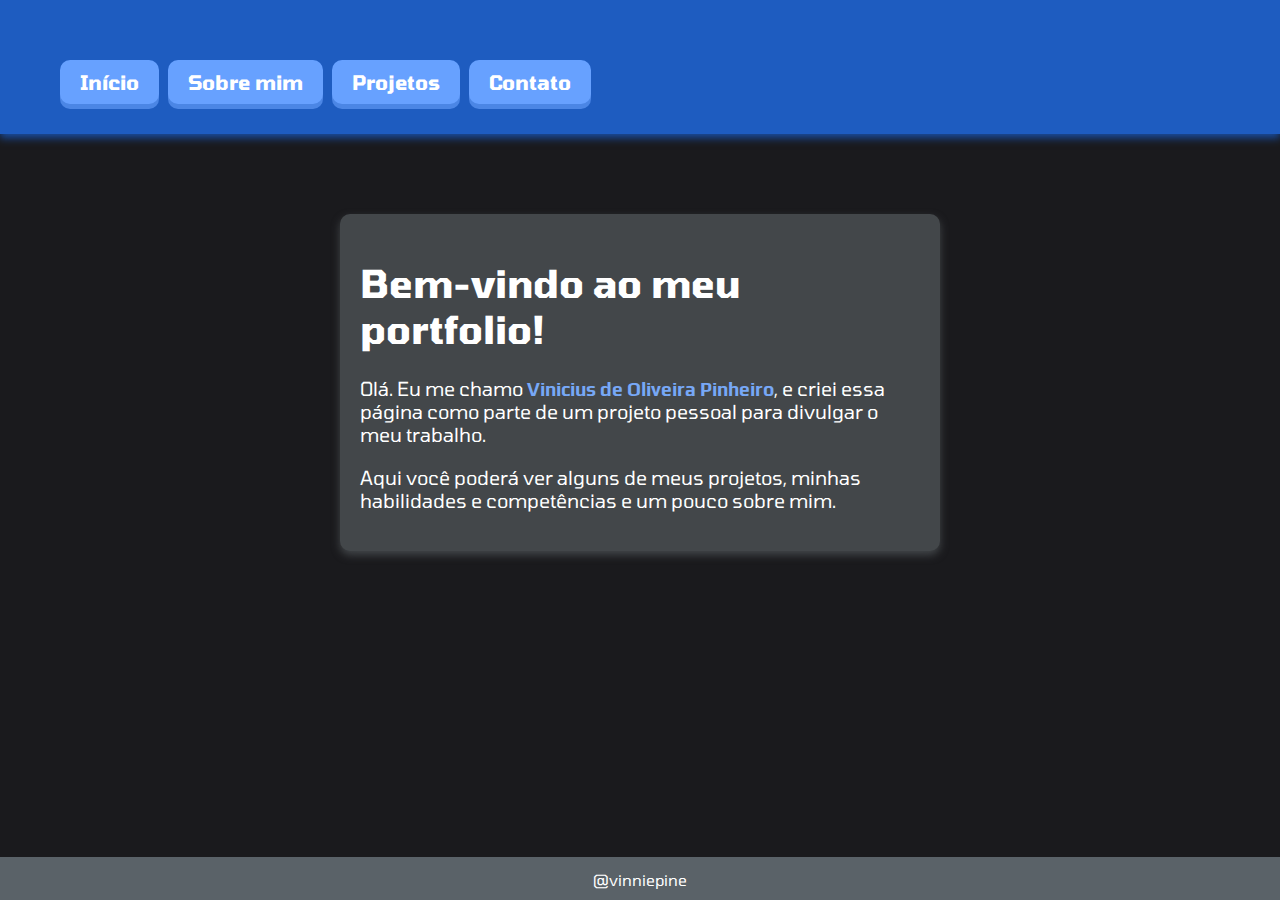
<file: index.html>
<!DOCTYPE html>
<html lang="en">
<head>
    <meta charset="UTF-8">
    <meta name="viewport" content="width=device-width, initial-scale=1.0">
    <title>Portfolio</title>
    <link rel="stylesheet" href="style.css">
    <link href="https://fonts.googleapis.com/css2?family=Tomorrow&family=Agdasima&family=Play" rel="stylesheet">
</head>
<body class="frontPage">
    <header>
      <div style="text-align: left;" class="headerButtonDiv">
        <a class="headerButton" href="index.html" id="homeButton">Início</a>
        <a class="headerButton" href="sobre_mim.html">Sobre mim</a>
        <a class="headerButton" href="projetos.html">Projetos</a>
        <a class="headerButton" href="contato.html">Contato</a>
      </div>
        </header>
    <section class="container">
        <h1>Bem-vindo ao meu portfolio!</h1>
        <p class="intro"> Olá. Eu me chamo <span class="highlight">Vinicius de Oliveira Pinheiro</span>, e criei essa página como parte de um projeto pessoal para divulgar o meu trabalho.</p>
        <p class="intro"> Aqui você poderá ver alguns de meus projetos, minhas habilidades e competências e um pouco sobre mim.</p>        
    </section>
    <footer>
        <a id="aFooter" href="https://github.com/vinniepine/">@vinniepine</a>
    </footer>
    </body> 
</body>
</file>
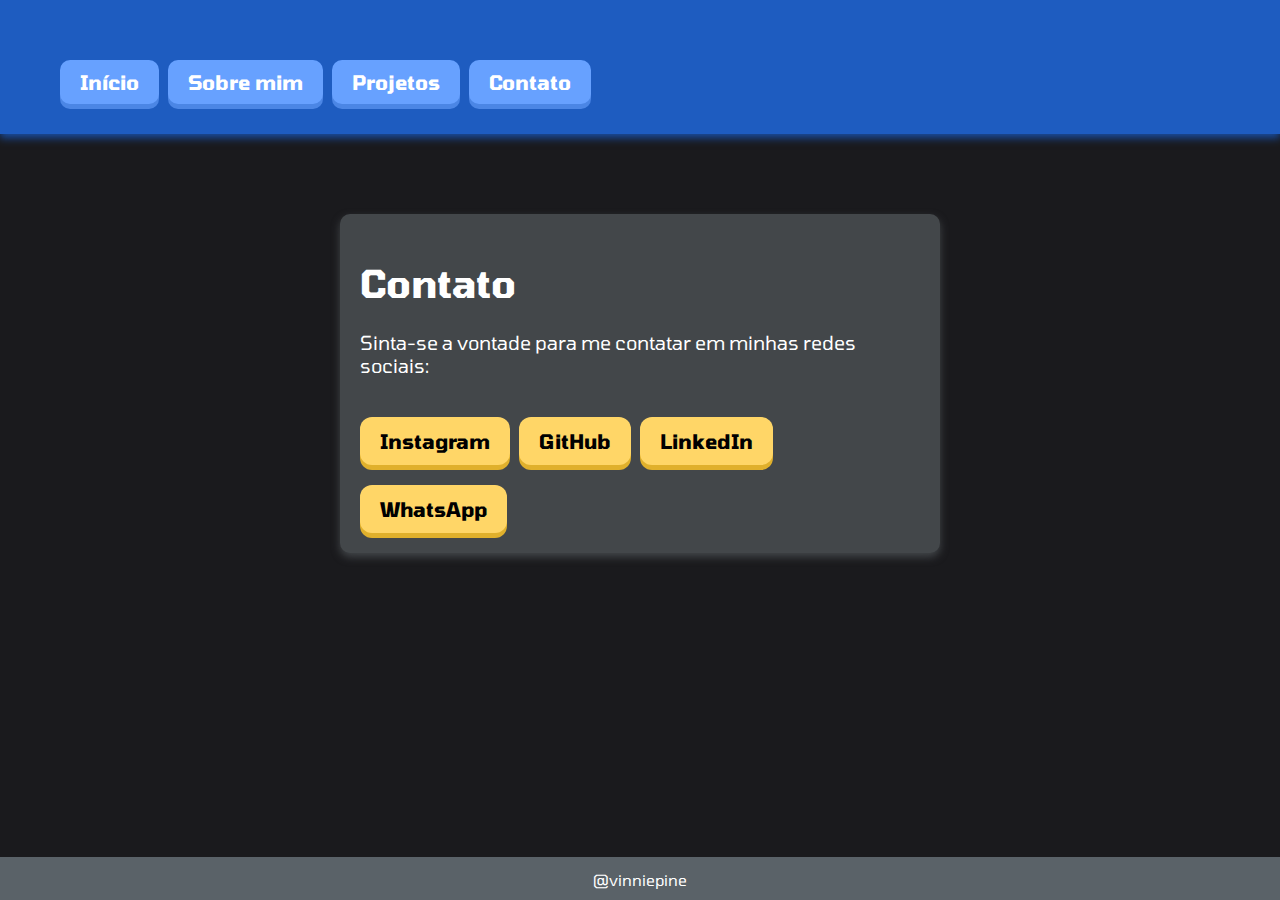
<file: contato.html>
<!DOCTYPE html>
<html lang="en">
<head>

    <meta charset="UTF-8">
    <meta name="viewport" content="width=device-width, initial-scale=1.0">
    <link rel="stylesheet" href="style.css">
    <link href="https://fonts.googleapis.com/css2?family=Tomorrow&family=Agdasima" rel="stylesheet">
</head>
<body class="projetos">
    <header>
        <div style="text-align: left;" class="headerButtonDiv">
          <a class="headerButton" href="index.html" id="homeButton">Início</a>
          <a class="headerButton" href="sobre_mim.html">Sobre mim</a>
          <a class="headerButton" href="projetos.html">Projetos</a>
          <a class="headerButton" href="contato.html">Contato</a>
        </div>
          </header>
<section class="container">
    <h1>Contato</h1>
    <p>Sinta-se a vontade para me contatar em minhas redes sociais:</p>
        <a href="https://www.instagram.com/vinnie.pine/" class="specialButton" target="_blank">Instagram</a>
        <a href="https://github.com/vinniepine/" class="specialButton" target="_blank">GitHub</a>
        <a href="https://www.linkedin.com/in/vinniepine/" class="specialButton" target="_blank">LinkedIn</a>
        <a href="https://wa.me/5569999018504" class="specialButton" target="_blank">WhatsApp</a>
    </section>
<footer>
    <a id="aFooter" href="https://github.com/vinniepine/">@vinniepine</a>
</footer>
</body>
</file>
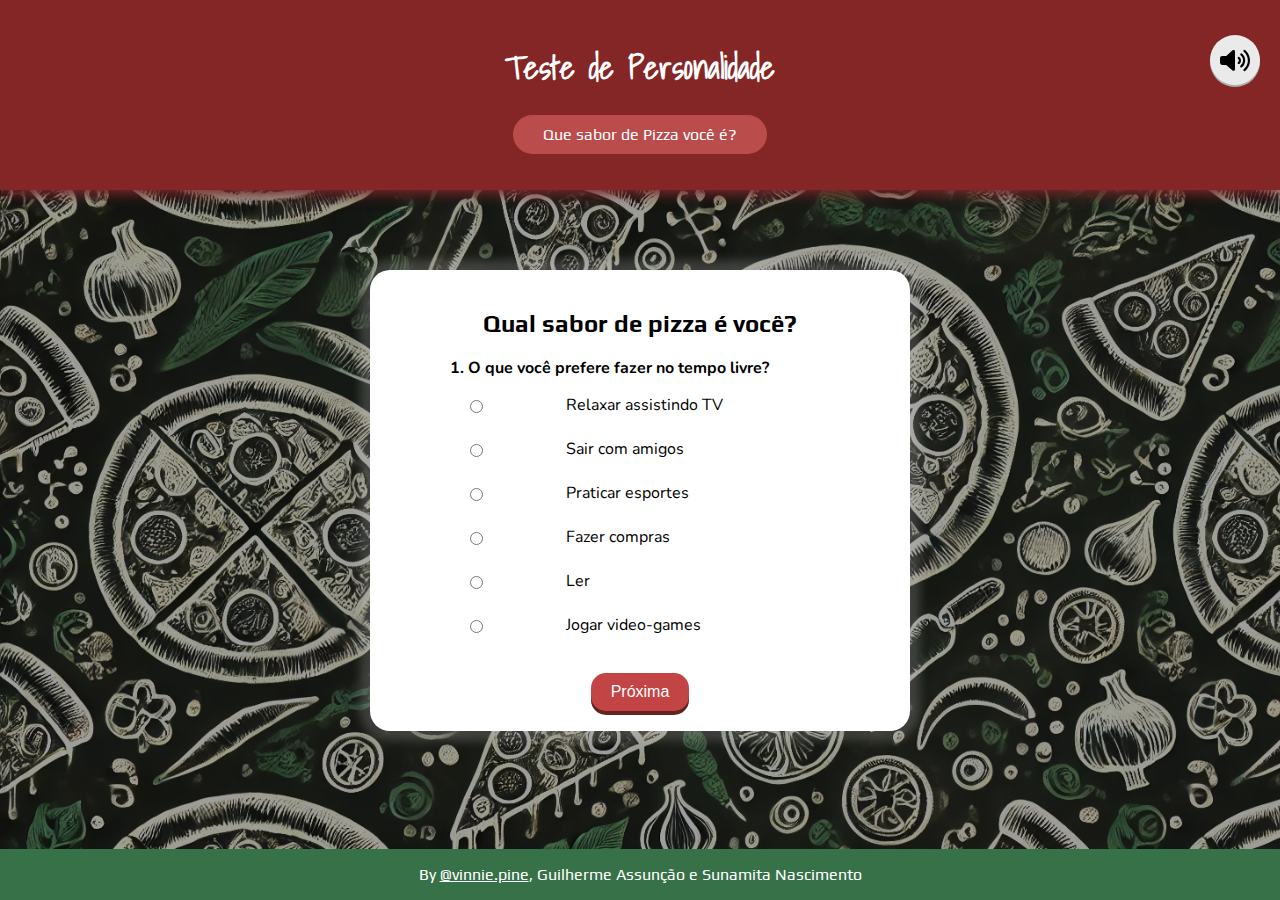
<file: pizzaIndex.html>
<!DOCTYPE html>
<html lang="EN">
<head>
    <meta charset="UTF-8">
    <meta name="viewport" content="width=device-width, initial-scale=1.0">
    <title>Teste de Personalidade de Pizza</title>
    <link rel="stylesheet" href="pizzaStyle.css">
    <link href="https://fonts.googleapis.com/css2?family=Shadows+Into+Light&display=swap&family=Play:wght@400;700&display=swap&family=Nunito" rel="stylesheet">  
    <link rel="stylesheet" href="https://cdnjs.cloudflare.com/ajax/libs/font-awesome/6.0.0-beta3/css/all.min.css">
</head>
<body class="frontPage">
    <style>     
    </style>
    <header>
        <div style="text-align: center;">
            <h1>Teste de Personalidade</h1>
               <p id="subtitle">Que sabor de Pizza você é?</p>
        </div>
    </header>
    <section class="container" id="quiz-container">
        <h2>Qual sabor de pizza é você?</h2>
        <div class="question" id="question-text"></div>
        <div id="options-container"></div>
        <button id="next-button" class="next" onclick="proximaPergunta()">Próxima</button>
    </section>    
    <script src="pizzaScript.js"></script>
    <!-- Criando a tag de áudio para tocar a "Tarantella Napoletana" junto com o script em JS e os controles-->
    <audio id= "background-music" src="tarantella_napoletana_medieval_style.crdownload" autoplay loop></audio>  <!-- Tag de áudio para tocar a música -->
    <button class="music-control" id="music-toggle"><i class="fas fa-volume-up"></i></button>  <!-- Botão para controlar a música -->
    <script>
        // Seleciona o elemento de áudio e o botão d    e controle
            const music = document.getElementById('background-music');
            const musicToggle = document.getElementById('music-toggle');
            const icon = musicToggle.querySelector('i');

        // Função para alternar a reprodução da música
            musicToggle.addEventListener('click', () => {
            if (music.paused) {
            music.play();
            icon.classList.remove('fa-volume-mute');
            icon.classList.add('fa-volume-up'); // Ícone para som ligado
            } else {
            music.pause();
            icon.classList.remove('fa-volume-up');
            icon.classList.add('fa-volume-mute'); // Ícone para som desligado
        }
    })
    </script>
    <div style="height: 100px;">
        <footer>
            <p id="pFooter">By <a href="../">@vinnie.pine</a>, Guilherme Assunção e Sunamita Nascimento</p>
        </footer>
    </div>
</body>
</html>
</file>
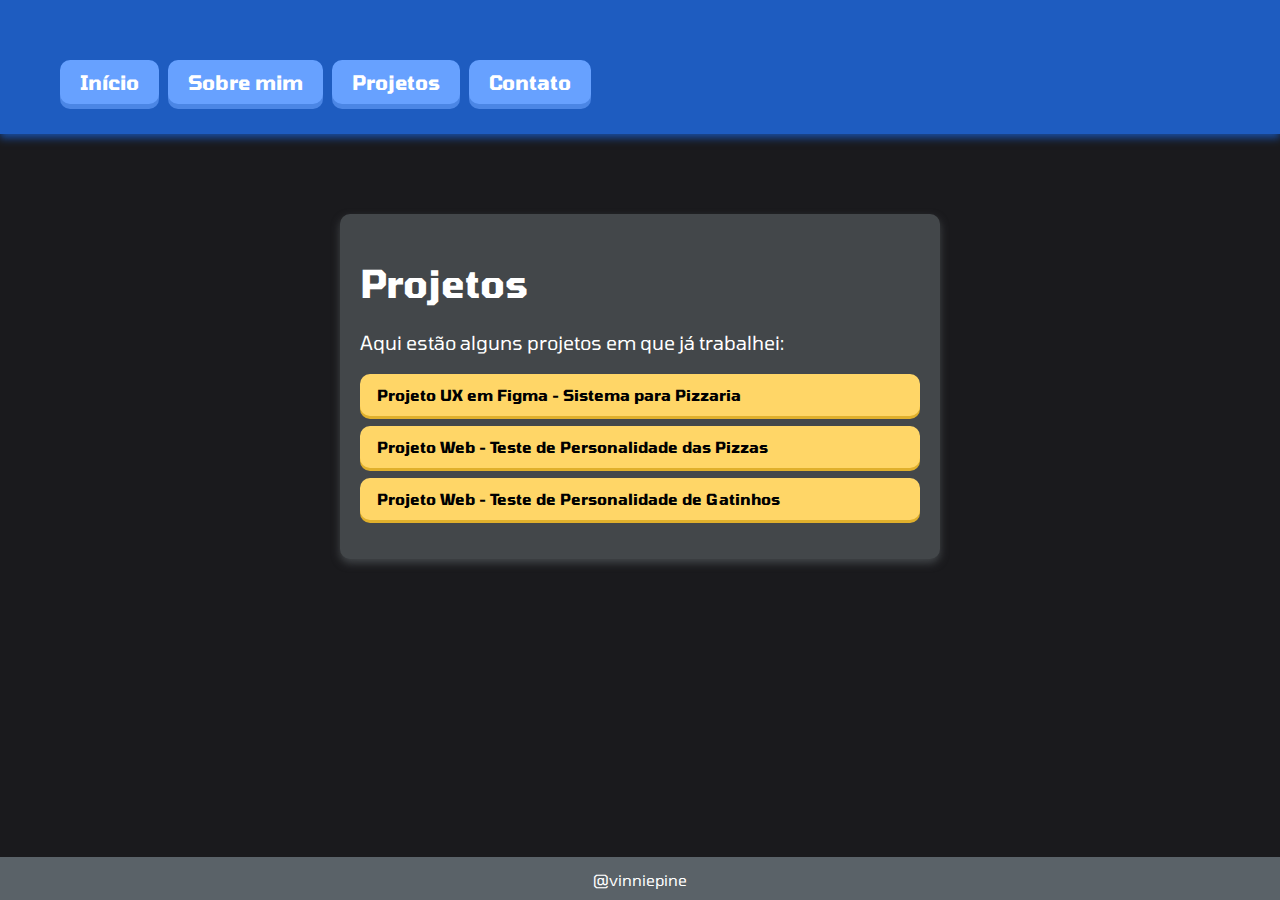
<file: projetos.html>
<!DOCTYPE html>
<html lang="en">
<head>

    <meta charset="UTF-8">
    <meta name="viewport" content="width=device-width, initial-scale=1.0">
    <link rel="stylesheet" href="style.css">
    <link href="https://fonts.googleapis.com/css2?family=Tomorrow&family=Agdasima" rel="stylesheet">
</head>
<body class="projetos">
    <header>
        <div style="text-align: left;" class="headerButtonDiv">
          <a class="headerButton" href="index.html" id="homeButton">Início</a>
          <a class="headerButton" href="sobre_mim.html">Sobre mim</a>
          <a class="headerButton" href="projetos.html">Projetos</a>
          <a class="headerButton" href="contato.html">Contato</a>
        </div>
          </header>
<section class="container">
    <h1>Projetos</h1>
        <p>Aqui estão alguns projetos em que já trabalhei:</p>
            <div>
                <ul class="grid-list">
                    <li><a id="firstFigmaProject" href="https://www.figma.com/proto/lbRvRZ4tI4wpHacYh3WFLf/MenuBytes?node-id=379-123283&node-type=symbol&viewport=-2354%2C-893%2C0.32&t=Jw4ZJKvJu3yRUmav-0&scaling=min-zoom&content-scaling=fixed&starting-point-node-id=379%3A123283&show-proto-sidebar=1">Projeto UX em Figma - Sistema para Pizzaria</a></li>
                    <li><a id="firstWebProject" href="pizza_test_project/pizzaTest.html">Projeto Web - Teste de Personalidade das Pizzas</a></li>
                    <li><a id="secondWebProject" href="cat_test_project/catTest.html">Projeto Web - Teste de Personalidade de Gatinhos</a></li>
                </ul>
            </div>
    </section>
<footer>
    <a id="aFooter" href="https://github.com/vinniepine/">@vinniepine</a>
</footer>
</body>
</file>
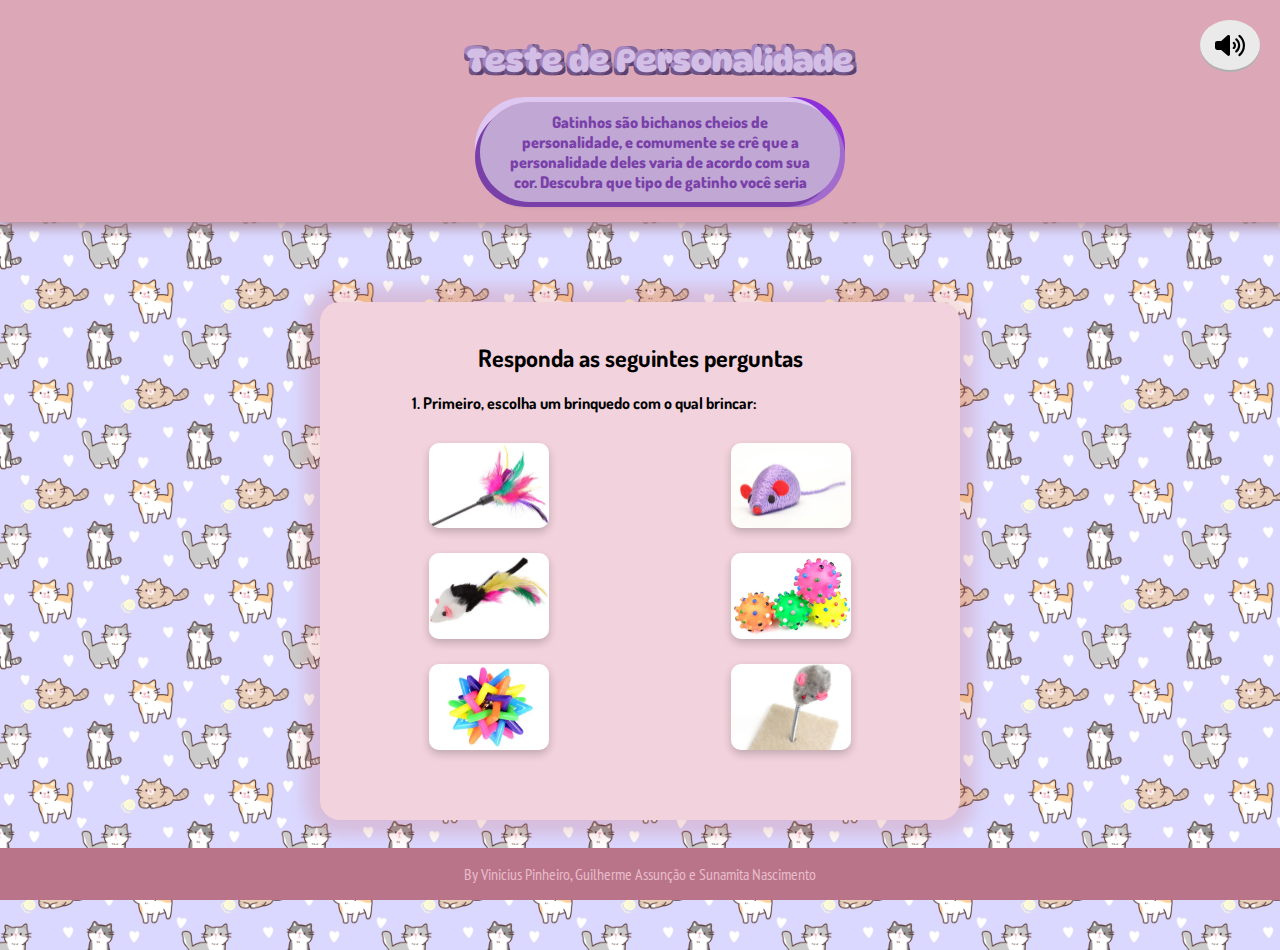
<file: cat_test_project/catTest.html>
<!DOCTYPE html>
<html lang="EN">
<head>
    <meta charset="UTF-8">
    <meta name="viewport" content="width=device-width, initial-scale=1.0">
    <title>Teste de Personalidade de Gatinhos</title>
    <link rel="stylesheet" href="https://cdnjs.cloudflare.com/ajax/libs/font-awesome/6.0.0-beta3/css/all.min.css">
    <link rel="stylesheet" href="catTest.css">
    <link href="https://fonts.googleapis.com/css2?family=DynaPuff:wght@400;700&display=swap&family=Dosis&family=PT+Sans+Narrow:wght@400;700&display=swap" rel="stylesheet">  
</head>
<body class="frontPage" onclick="scrollToTarget()">
    <style>     
    </style>
    <header>
        <div style="text-align: center;">
            <h1>Teste de Personalidade</h1>
            <section class="subtitle">
                <div style="width: 300px;">Gatinhos são bichanos cheios de personalidade,
                e comumente se crê que a personalidade deles varia de acordo
                com sua cor. Descubra que tipo de gatinho você seria</div> 
                </section>
                </div>
    </header>
    <section class="container" id="quiz-container">
        <p id="resultado-texto"></p>
        <h2>Responda as seguintes perguntas</h2>
        <div class="question" id="question-text"></div>
        <div id="options-container"></div>
        <button id="next-button" class="cloud-button" onclick="proximaPergunta()">próxima</button>
    </section>    
    <!-- Áudio e Controles -->
    <audio id= "background-music" src="videoplayback.m4a.crdownload" autoplay loop></audio>  <!-- Tag de áudio para tocar a música -->
    <button class="music-control" id="music-toggle"><i class="fas fa-volume-up"></i></button>  <!-- Botão para controlar a música -->
    <script>
        // Seleciona o elemento de áudio e o botão d    e controle
            const music = document.getElementById('background-music');
            const musicToggle = document.getElementById('music-toggle');
            const icon = musicToggle.querySelector('i');

        // Função para alternar a reprodução da música
            musicToggle.addEventListener('click', () => {
            if (music.paused) {
                music.play();
                icon.classList.remove('fa-volume-mute');
                icon.classList.add('fa-volume-up'); // Ícone para som ligado
            } else {
                music.pause();
                icon.classList.remove('fa-volume-up');
                icon.classList.add('fa-volume-mute'); // Ícone para som desligado
        }
    });
        function scrollToTarget() {
          const targetElement = document.getElementById("quiz-container");
          targetElement.scrollIntoView({ behavior: "smooth", block: "center" });
        }
      </script>
      
    <div style="height: 130px;">
        <footer>
            <p id="pFooter">By <a href="../" id="autor1">Vinicius Pinheiro</a>, Guilherme Assunção e Sunamita Nascimento</p>
        </footer>
    </div>
    <script src="catTest.js"></script>
</body>
</html>
</file>
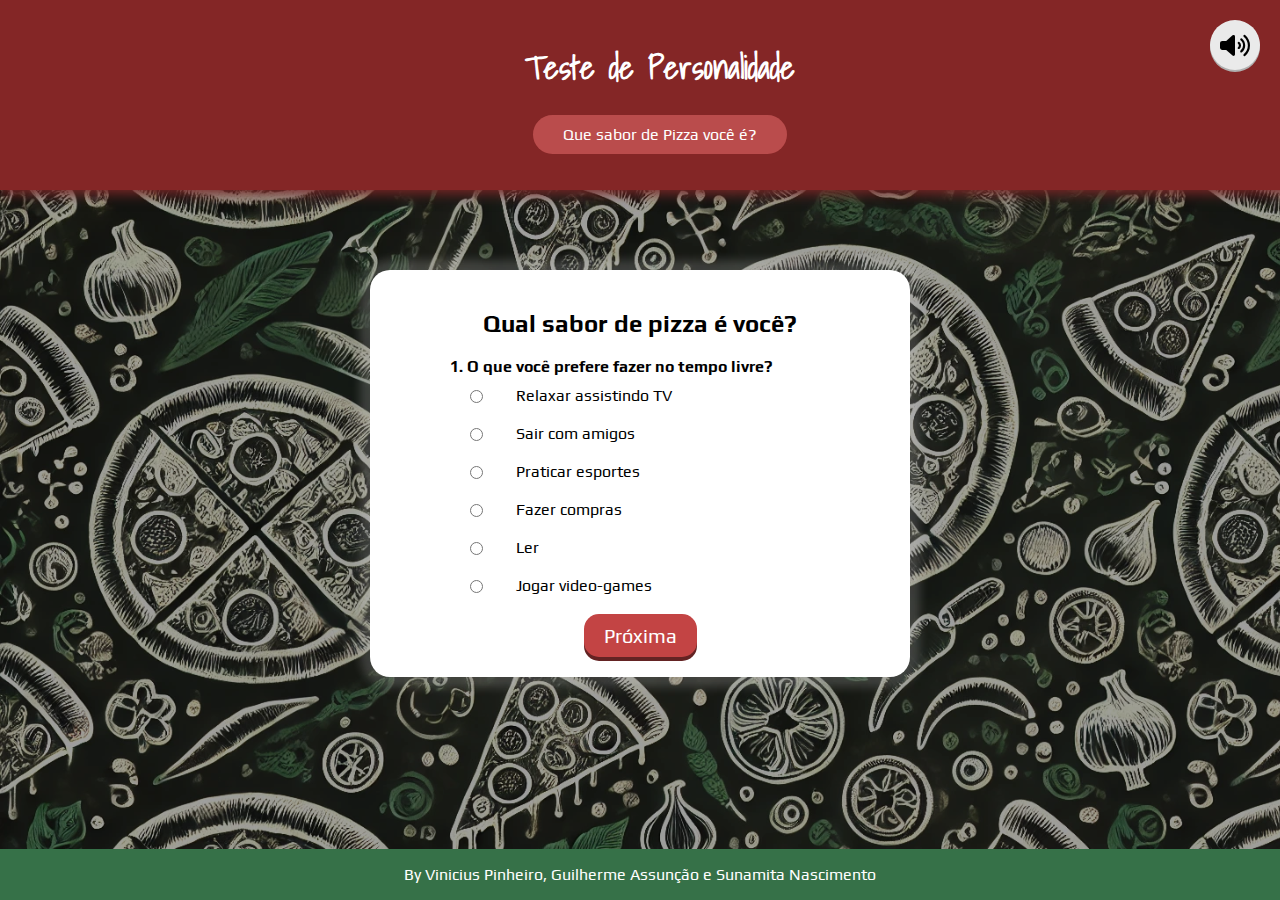
<file: pizza_test_project/pizzaTest.html>
<!DOCTYPE html>
<html lang="EN">
<head>
    <meta charset="UTF-8">
    <meta name="viewport" content="width=device-width, initial-scale=1.0">
    <title>Teste de Personalidade de Pizza</title>
    <link rel="stylesheet" href="https://cdnjs.cloudflare.com/ajax/libs/font-awesome/6.0.0-beta3/css/all.min.css">
    <link rel="stylesheet" href="pizzaTest.css">
    <link href="https://fonts.googleapis.com/css2?family=Shadows+Into+Light&display=swap&family=Play:wght@400;700&display=swap&family=Nunito" rel="stylesheet">  
</head>
<body class="frontPage" onclick="scrollToTarget()">
    <style>     
    </style>
    <header>
        <div style="text-align: center;">
            <h1>Teste de Personalidade</h1>
               <p id="subtitle">Que sabor de Pizza você é?</p>
        </div>
    </header>
    <section class="container" id="quiz-container">
        <p id="resultado-texto"></p>
        <h2>Qual sabor de pizza é você?</h2>
        <div class="question" id="question-text"></div>
        <div id="options-container"></div>
        <button id="next-button" class="next" onclick="proximaPergunta()">Próxima</button>
    </section>    
    <script src="pizzaTest.js"></script>
    <!-- Criando a tag de áudio para tocar a "Tarantella Napoletana" junto com o script em JS e os controles-->
    <audio id= "background-music" src="che_la_luna.m4a" autoplay loop></audio>  <!-- Tag de áudio para tocar a música -->
    <button class="music-control" id="music-toggle"><i class="fas fa-volume-up"></i></button>  <!-- Botão para controlar a música -->
    <script>
        // Seleciona o elemento de áudio e o botão d    e controle
            const music = document.getElementById('background-music');
            const musicToggle = document.getElementById('music-toggle');
            const icon = musicToggle.querySelector('i');

        // Função para alternar a reprodução da música
            musicToggle.addEventListener('click', () => {
            if (music.paused) {
            music.play();
            icon.classList.remove('fa-volume-mute');
            icon.classList.add('fa-volume-up'); // Ícone para som ligado
            } else {
            music.pause();
            icon.classList.remove('fa-volume-up');
            icon.classList.add('fa-volume-mute'); // Ícone para som desligado
        }
    })
    </script>
    <script>
        function scrollToTarget() {
          const targetElement = document.getElementById("quiz-container");
          targetElement.scrollIntoView({ behavior: "smooth", block: "center" });
        }
      </script>
    
    <div style="height: 130px;">
        <footer>
            <p id="pFooter">By <a href="../" id="autor1">Vinicius Pinheiro</a>, Guilherme Assunção e <a href="https://github.com/sunamitaas" id="autor1">Sunamita Nascimento</a></p>
        </footer>
    </div>
</body>
</html>
</file>
<file: style.css>
body {
    font-family: 'Tomorrow', sans-serif;
    font-size: 120%;
    background-color: #1A1A1D; /* Dark background color */
    color: #ffffff; /* Lightest color from the palette */
    margin: 0;
    padding: 0;
}

header {
    background-color: #1e5cc0; /* Red from the palette */
    padding: 20px;
    text-align: center;
    box-shadow: 0 4px 8px #194ea3; /* Shadow using the specified color */
    margin-bottom: 80px;
}

#homeButton{
    margin-left: 40px;
}

* {
    box-sizing: border-box;
}

.highlight{
    font-family: 'Play';
    font-weight: bold;
    color:#77a8f6;
}


.container{
    max-width: 600px;
    margin: auto auto;
    background-color: #43474A; 
    border-radius: 10px;
    padding: 20px;
    box-shadow: 0 4px 8px #43474A;
}

.aboutMeContainer {
    display: flex;
    align-items: center; /* Centraliza verticalmente */
    gap: 20px; /* Espaço entre a imagem e o texto */
    max-width: 1000px;
    margin: auto auto;
    background-color: #43474A; 
    border-radius: 10px;
    padding: 20px;
    box-shadow: 0 4px 8px #43474A;
}

.personalPhoto{
    width: 300px; /* Defina a largura e altura */
    height: 400px;
    background-image: url('myPhoto.png');
    background-size: cover; 
    background-position: center;
    border-radius: 20px;
    border: 5px solid #77a8f6;
    box-shadow: -3px 3px 0px  #3984fb;
}
.aboutMe {
    flex: 10;
    max-width: 75%;
}


h2 {
    color: #F7F0D2; 
}

ul {
    list-style-type: none;
    padding: 0;
}

li {
    background-color: #ffd667;
    box-shadow: 0 3px 0 #e0b02c;
    font-size: 80%;
    font-family: 'Tomorrow';
    font-weight: bold;
    color: #000000;
    margin-bottom: 10px;
    padding: 12px;
    border-radius: 10px;
}
li:hover{
    box-shadow: 0 2px 0 #e0b02c;
    background-color: #fcdb80;
    transform: translateY(1px);
}
li:active{
    background-color: #fbc42a;
    box-shadow: none;
    transform: translateY(2px);
}

a {
    color: #000000;
    border: 0;
    padding: 5px;
    border-radius: 20px;
    font-family: "Tomorrow", sans-serif;
    text-decoration: none;
}
.specialButton {
    display: inline-block;
    background-color: #ffd667; 
    box-shadow: 0 5px 0 #e0b02c; 
    margin-right: 5px;
    margin-top: 20px;
    padding: 12px 20px;
    border-radius: 12px;
    font-weight: bold;
    color: #000000;
    font-family: "Tomorrow", sans-serif;
    font-size: 20px;
    text-decoration: none;
    text-align: center;
    cursor: pointer;
}

.specialButton:hover {
    box-shadow: 0 4px 0 #fccd4d;
    background-color: #fcdb80;
    transform: translateY(1px);
}

.specialButton:active {
    background-color: #fbc42a;
    box-shadow: none;
    transform: translateY(4px);
}

.headerButtonDiv{
    margin-top: 40px;
    margin-right: 40px;
}
.headerButton {
    display: inline-block;
    background-color: #67a1ff;
    box-shadow: 0 5px 0 #4b86e5; 
    margin-right: 5px;
    margin-bottom: 10px;
    padding: 10px 20px;
    border-radius: 10px;
    font-weight: bold;
    color: #FFFFFF;
    font-family: "Tomorrow", sans-serif;
    font-size: 20px;
    text-decoration: none;
    text-align: center;
    cursor: pointer;
}
.headerButton:hover{
    box-shadow: 0 4px 0 #4b86e5;
    background-color: rgb(122, 173, 255);
    transform: translateY(1px);
}
.headerButton:active {
    box-shadow: none;
    transform: translateY(4px);
    background-color: #3984fb;

}


footer {
    background-color: #5A6268; 
    position: fixed; 
    bottom: 0;
    width: 100%;
    padding: 10px;
    text-align: center;
    
}

#aFooter {
    margin-bottom: px;
    font-size: 80%;
    color: #ffffff;
    font-family: 'Tomorrow';
    text-align: justify;
    text-align: center;
}

#aFooter:hover{
    font-weight: bold; 
}
</file>
<file: pizzaStyle.css>
/* style.css */
body {
    font-family: 'Nunito', Arial, sans-serif;
    background-color: #9f9f9f; /* Cor de fundo */
    background-image: url('pizza_background.webp'); /* Caminho para a imagem da textura */
    background-size: cover;
    background-blend-mode: multiply; /* Mistura a imagem com a cor de fundo */
    margin: 0;
    justify-content: center;
    align-items: center;
    height: 100vh;
}

header {
    background-color: #842626;
    box-shadow: 0 4px 12px #7a2727;
    color: #FFFFFF;
    padding: 20px;
    text-align: center;
    margin-bottom: 80px;
}

.container {
    background-color: #ffffff;
    margin: auto;
    border-radius: 20px;
    box-shadow: 0 0 10px 10px rgba(220, 220, 220, 0.2);
    padding: 20px;
    text-align: center;
    width: 100%;
    max-width: 500px;
}

h1{
    font-family: 'Shadows Into Light', Arial, Helvetica, sans-serif;
}

p, h2{
    font-family: 'Play';
}

.question {
    font-size: 18px;
    margin-bottom: 15px;
}

button {
    background-color: #c34444;
    box-shadow: 0 4px 0 #642323;
    color: #fff;
    border: none;
    padding: 10px 20px;
    border-radius: 15px;
    cursor: pointer;
    font-size: 16px;
    margin-top: 15px;
}
.question{
    font-weight: bold;
}
button:hover {
    background-color: #b53b3b;
}

button:active{
    box-shadow: none;
    transform: translateY(4px);
}

.resultado {
    margin-top: 20px;
    font-size: 18px;
    color: #444;
    display: none;
}

.music-control {
    position: fixed;
    box-shadow: 0 2px 0 #b0b0b0;
    top: 20px;
    right: 20px;
    background-color: #eaeaea;
    border: none;
    border-radius: 50%;
    width: 50px;
    height: 50px;
    display: flex;
    align-items: center;
    justify-content: center;
    cursor: pointer;
    font-size: 24px;
    color: rgb(0, 0, 0);
    z-index: 10;
    border: 2px;
}

.music-control:hover {
    background-color: #ffffff;

}
.music-control:active{
    transform: translateY(2px);
}

footer {
    margin-top: auto;
    text-align: center;
    color: #FFFFFF;
    background-color: #367148; 
    position: fixed; 
    bottom: 0;
    width: 100%;
    padding: px;
    text-align: center;
}
/* style.css */
#subtitle {
    background-color: #ba4c4c; /* Cor de fundo, por exemplo, um tom de laranja */
    color: #ffffff; /* Cor do texto */
    padding: 10px 30px; /* Espaçamento interno para deixar o fundo maior */
    border-radius: 20px; /* Arredondar os cantos */
    display: inline-block; /* Garante que o fundo se ajuste ao tamanho do texto */
    margin-top: 0; /* Espaçamento acima do subtítulo */
}

a {
    color:#ffffff;
}

#options-container label{
    display: flex; /* Utiliza flexbox para alinhar os itens */
    align-items: center; /* Garante que o texto fique alinhado verticalmente com o input */
    margin-left: 15%;
    gap: 80px; /* Espaçamento entre o input e o texto */
    margin-bottom: 0; /* Espaçamento entre as opções */
}



#question-text{
    font-size: medium;
    display: flex;
    align-items:cemter;
    margin-left: 12%;
}
</file>
<file: cat_test_project/catTest.css>
body {
    font-family: 'Dosis', Arial, sans-serif;
    font-weight: 500;
    background-image: url('cute-cat-pattern.jpg'); /* Caminho para a imagem da textura */
    background-size: 400px 400px; /* Ajusta o tamanho de cada bloco da imagem */
    background-repeat: repeat; /* Repete a imagem em todas as direções */
    margin: 0;
    justify-content: center;
}

header {
    width: 100%;
    background-color: #dca8b8;
    box-shadow: 0 4px 12px #a9818d;
    padding: 20px;
    text-align: center;
    margin-bottom: 80px;
}

.subtitle {
    font-weight: 800;
    background-color: #c0a7d4; /* Cor de fundo, por exemplo, um tom de laranja */
    color: #7a40a9; /* Cor do texto */
    padding: 10px 30px; /* Espaçamento interno para deixar o fundo maior */
    border-radius: 250px; /* Arredondar os cantos */
    box-shadow: 
        -5px 5px 0px 0px #7a40a9, /* Sombras adicionais para criar bordas arredondadas */
        5px 5px 0px 0px #a26bce,
        -5px -5px 0px 0px #dec7f1,
        5px -5px 0px 0px #8e2fdc,
        0 5px 5px rgba(0, 0, 0, 0.1); /* Sombra inferior */;
    display: inline-block; /* Garante que o fundo se ajuste ao tamanho do texto */
}

.container {
    background-color: #f2d2dc ;
    margin: auto;
    border-radius: 20px;
    box-shadow: 0 0 15px 15px #cb555533;
    padding: 20px;
    text-align: center;
    width: 100%;
    max-width: 600px;
}

h1{
    font-family: 'DynaPuff', Arial, Helvetica, sans-serif;
    text-shadow:
      -3px -3px 0 #a586be, 
       3px -3px 0 #826599, 
      -3px  3px 0 #6f5485, 
       3px  3px 0 #5a406f,
      -3px  0px 0 #664c7c,
       3px  0px 0 #5f4773,
       0px -3px 0 #4a335c,
       0px  3px 0 #473258;
    color: #d3bee5; 
}

p, h2{
    font-family: 'Dosis';
}

.question {
    margin-bottom: 10px;
}

.question{
    font-weight: bold;
}


.resultado {
    margin-top: 20px;
    font-size: 18px;
    color: #444;
    display: none;
}

.music-control {
    position: fixed;
    box-shadow: 0 2px 0 #b0b0b0;
    top: 20px;
    right: 20px;
    background-color: #eaeaea;
    border: none;
    border-radius: 50%;
    width: 50px;
    height: 50px;
    display: flex;
    align-items: center;
    justify-content: center;
    cursor: pointer;
    font-size: 24px;
    color: rgb(0, 0, 0);
    z-index: 10;
    border: 2px;
}

.music-control:hover {
    background-color: #ffffff;

}
.music-control:active{
    transform: translateY(2px);
}

footer {
    margin-top: auto;
    color: #FFFFFF;
    background-color: #b97489; 
    position: fixed; 
    bottom: 0;
    width: 100%;
    padding: 0;
    text-align: center;
}

#pFooter{
    color:#e8bcc9;
    font-family: 'PT Sans Narrow', serif;
}
#autor1{ 
    color: #e8bcc9;
    text-decoration: none;
}
#autor1:hover{
    color: #f5d5de;
    font-weight: 800;
}

#options-container {
    display: grid;
    grid-template-columns: repeat(2, 1fr); /* Cria uma grade de 2 colunas */
    gap: 5px; /* Espaçamento entre as opções */
    justify-items: center; /* Centraliza os itens dentro das colunas */
    margin-top: 20px;
    margin-bottom: 40px;
}

#options-container label {
    display: flex;
    flex-direction: column; /* Alinha a imagem e o texto em coluna */
    align-items: center; /* Centraliza o conteúdo no centro */
    cursor: pointer; /* Cursor de mão para indicar que é clicável */
}

#options-container img {
    width: 120px; /* Ajuste o tamanho da imagem */
    height: auto;
    border-radius: 10px;
    box-shadow: 0 4px 8px rgba(0, 0, 0, 0.2); /* Sombra para destaque */
    transition: transform 0.2s; /* Animação de leve aumento */
}

#question-text{
    font-size: medium;
    display: flex;
    align-items:cemter;
    margin-left: 12%;
}

#resultado-imagem {
    width: 400px;
    display: block;
    border-radius: 15px;
    margin: 20px auto;
    align-items: center;
    background-color: #f0f0f0; 
}

.highlight{
    font-weight: 700;
} 

#resultado-imagem {
    width: 400px;
    display: block;
    border-radius: 15px;
    margin: 20px auto;
    align-items: center;
    background-color: #f0f0f0; 
}

button {
    font-family: 'DynaPuff', Arial, Helvetica, sans-serif;
    background-color: #f0f8ff; /* Cor de fundo azul claro */
    color: #333; /* Cor do texto */
    padding: 15px 30px; /* Espaçamento interno */
    font-size: 18px;
    border: none;
    border-radius: 50px; /* Arredonda o botão */
    cursor: pointer;
    position: relative;
    transition: all 0.3s ease; /* Transição suave */
    /* Sombras para criar o efeito de nuvem */
    box-shadow: 
        -15px 15px 0px 0px #e0f0ff, /* Sombras adicionais para criar bordas arredondadas */
        15px 15px 0px 0px #e0f0ff,
        -15px -15px 0px 0px #e0f0ff,
        15px -15px 0px 0px #e0f0ff,
        0 10px 15px rgba(0, 0, 0, 0.1); /* Sombra inferior */
}

.cloud-button:hover {
    background-color: #dceeff; /* Cor ao passar o mouse */
    box-shadow: 
        -15px 15px 0px 0px #cfeaff,
        15px 15px 0px 0px #cfeaff,
        -15px -15px 0px 0px #cfeaff,
        15px -15px 0px 0px #cfeaff,
        0 15px 20px #00000033; /* Sombra mais forte ao passar o mouse */
}

/* Estiliza os labels das opções de texto */
.option-label {
    display:block;
    align-items: center; /* Alinha o conteúdo verticalmente */
    cursor: pointer;
    gap: 10px; /* Espaçamento entre a caixa de seleção e o texto */
    width: 100%;
}

/* Define a posição e o alinhamento do texto */
.option-text {
    flex: 1;
    text-align: left;
}


/* Oculta o input de rádio nas questões com imagem */
.hidden-radio {
    display: none;
}
</file>
<file: pizza_test_project/pizzaTest.css>
/* style.css */
body {
    font-family: 'play', Arial, sans-serif;
    background-color: #9f9f9f; /* Cor de fundo */
    background-image: url('pizza-images/pizza_background.webp'); /* Caminho para a imagem da textura */
    background-size: cover;
    background-blend-mode: multiply; /* Mistura a imagem com a cor de fundo */
    margin: 0;
    justify-content: center;
    align-items: center;
    height: 100vh;
}

header {
    background-color: #842626;
    box-shadow: 0 4px 12px #7a2727;
    color: #FFFFFF;
    padding: 20px;
    text-align: center;
    margin-bottom: 80px;
    width: 100%;
}

.container {
    background-color: #ffffff;
    margin: auto;
    border-radius: 20px;
    box-shadow: 0 0 10px 10px rgba(220, 220, 220, 0.2);
    padding: 20px;
    text-align: center;
    width: 100%;
    max-width: 500px;
}

h1{
    font-family: 'Shadows Into Light', Arial, Helvetica, sans-serif;
}

p, h2{
    font-family: 'Play';
}

.question {
    font-size: 18px;
    margin-bottom: 10px;
}

button {
    font-family: 'Play';
    background-color: #c34444;
    box-shadow: 0 4px 0 #642323;
    color: #fff;
    border: none;
    padding: 10px 20px;
    border-radius: 15px;
    cursor: pointer;
    font-size: 20px;
    margin-top: 0;
}
.question{
    font-weight: bold;
}
button:hover {
    box-shadow: 0 3px 0 #642323;
    background-color: #b53b3b;
    transform: translateY(1px);
}

button:active{
    box-shadow: none;
    transform: translateY(3px);
}

.resultado {
    margin-top: 20px;
    font-size: 18px;
    color: #444;
    display: none;
}

.music-control {
    position: fixed;
    box-shadow: 0 2px 0 #b0b0b0;
    top: 20px;
    right: 20px;
    background-color: #eaeaea;
    border: none;
    border-radius: 50%;
    width: 50px;
    height: 50px;
    display: flex;
    align-items: center;
    justify-content: center;
    cursor: pointer;
    font-size: 24px;
    color: rgb(0, 0, 0);
    z-index: 10;
    border: 2px;
}

.music-control:hover {
    background-color: #ffffff;

}
.music-control:active{
    transform: translateY(2px);
}

footer {
    margin-top: auto;
    text-align: center;
    color: #FFFFFF;
    background-color: #367148; 
    position: fixed; 
    bottom: 0;
    width: 100%;
    padding: 0;
    text-align: center;
}

#autor1{
    text-decoration: none;
}
#autor1:hover{
    font-weight: 600;
}
/* style.css */
#subtitle {
    background-color: #ba4c4c; /* Cor de fundo, por exemplo, um tom de laranja */
    color: #ffffff; /* Cor do texto */
    padding: 10px 30px; /* Espaçamento interno para deixar o fundo maior */
    border-radius: 20px; /* Arredondar os cantos */
    display: inline-block; /* Garante que o fundo se ajuste ao tamanho do texto */
    margin-top: 0; /* Espaçamento acima do subtítulo */
}

a {
    color:#ffffff;
}

#options-container label{
    display: flex; /* Utiliza flexbox para alinhar os itens */
    align-items: center; /* Garante que o texto fique alinhado verticalmente com o input */
    margin-left: 15%;
    gap: 30px; /* Espaçamento entre o input e o texto */
    margin-bottom: 0; /* Espaçamento entre as opções */
}

#question-text{
    font-size: medium;
    display: flex;
    align-items:cemter;
    margin-left: 12%;
}

#resultado-imagem {
    width: 400px;
    display: block;
    border-radius: 15px;
    margin: 20px auto;
    align-items: center;
    background-color: #f0f0f0; 
}

.highlight{
    font-weight: 700;
}  

#resultado-imagem {
    width: 400px;
    display: block;
    border-radius: 15px;
    margin: 20px auto;
    align-items: center;
    background-color: #f0f0f0; 
}
</file>
